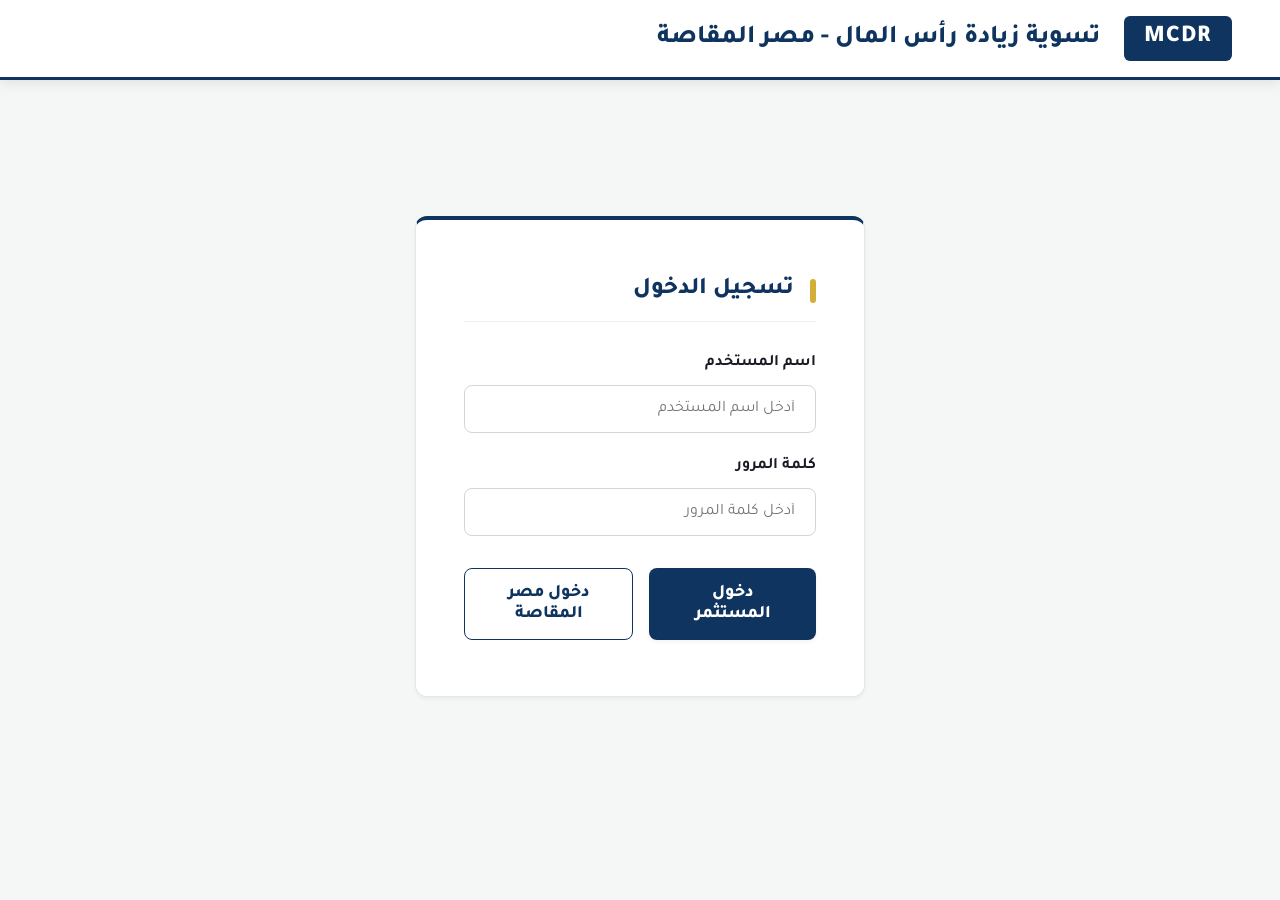
<file: index.html>
<!DOCTYPE html>
<html lang="ar" dir="rtl">
<head>
    <meta charset="UTF-8">
    <meta name="viewport" content="width=device-width, initial-scale=1.0">
    <title>تسوية زيادة رأس المال - تسجيل الدخول</title>
    <link rel="stylesheet" href="style.css">
</head>
<body>
    <div class="app-container">
        <header class="header">
            <div class="logo-container">
                <div class="logo">MCDR</div>
                <div class="header-title">تسوية زيادة رأس المال - مصر المقاصة</div>
            </div>
        </header>

        <main class="main-content">
            <div class="card login-card">
                <h2 class="card-title">تسجيل الدخول</h2>
                
                <div class="form-group" style="text-align: right;">
                    <label class="form-label">اسم المستخدم</label>
                    <input type="text" class="form-input" placeholder="أدخل اسم المستخدم">
                </div>
                <div class="form-group" style="text-align: right;">
                    <label class="form-label">كلمة المرور</label>
                    <input type="password" class="form-input" placeholder="أدخل كلمة المرور">
                </div>
                
                <div style="display: flex; gap: 1rem; margin-top: 2rem;">
                    <a href="investor.html" class="btn btn-primary" style="flex: 1; text-decoration: none;">دخول المستثمر</a>
                    <a href="makkasa.html" class="btn btn-secondary" style="flex: 1; text-decoration: none;">دخول مصر المقاصة</a>
                </div>
            </div>
        </main>
    </div>
</body>
</html>
</file>
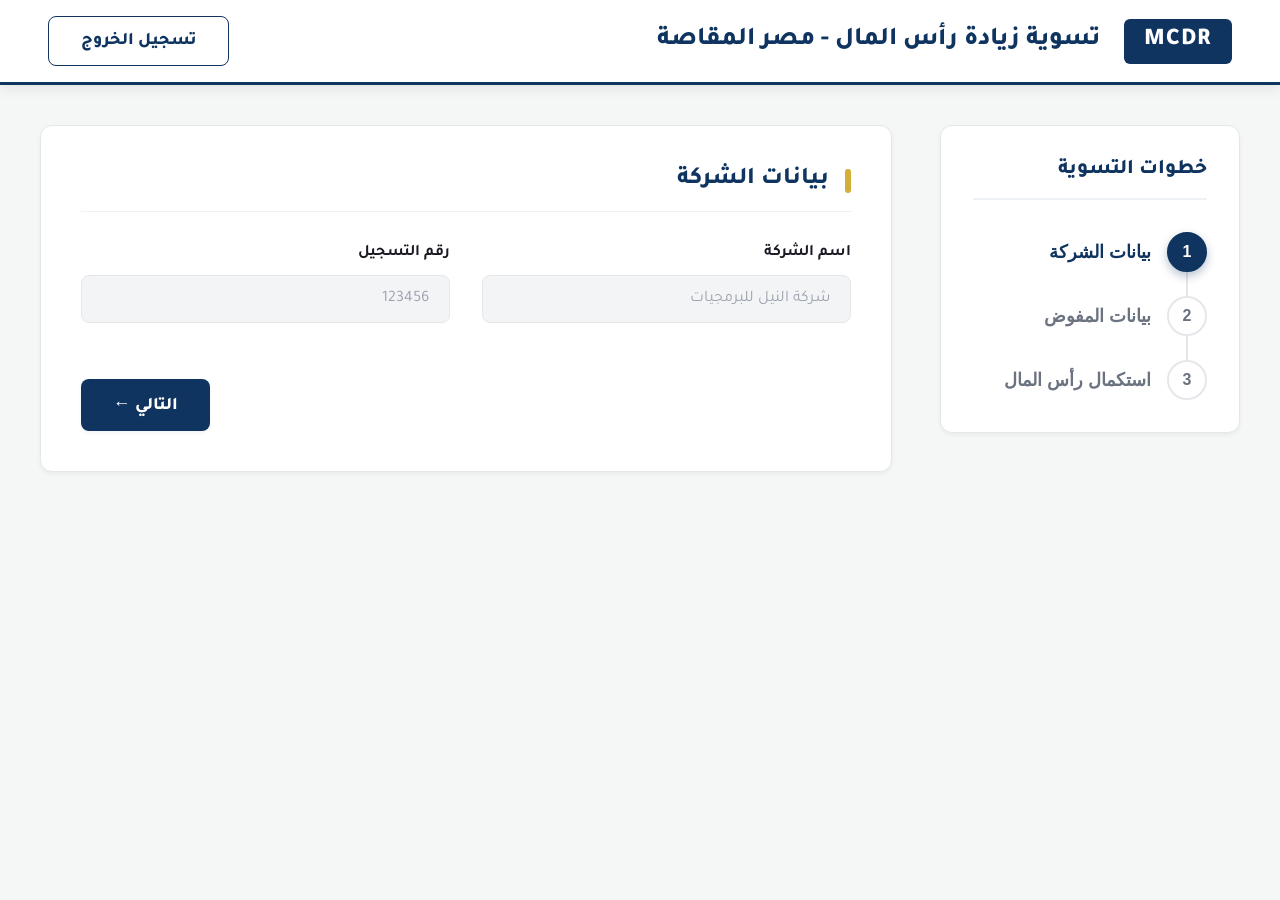
<file: investor.html>
<!DOCTYPE html>
<html lang="ar" dir="rtl">
<head>
    <meta charset="UTF-8">
    <meta name="viewport" content="width=device-width, initial-scale=1.0">
    <title>بوابة المستثمر - تسوية زيادة رأس المال</title>
    <link rel="stylesheet" href="style.css">
    <style>
        .step-content { display: none; }
        .step-content.active { display: block; }
    </style>
</head>
<body>
    <div class="app-container">
        <header class="header">
            <div class="logo-container">
                <div class="logo">MCDR</div>
                <div class="header-title">تسوية زيادة رأس المال - مصر المقاصة</div>
            </div>
            <a href="index.html" class="btn btn-secondary" style="text-decoration: none;">تسجيل الخروج</a>
        </header>

        <main class="main-content">
            <div class="dashboard-layout">
                <aside class="sidebar">
                    <h3 class="sidebar-title">خطوات التسوية</h3>
                    <div class="steps">
                        <button class="step-btn active" onclick="showStep('company', this)">
                            <div class="step-icon">1</div>
                            <span>بيانات الشركة</span>
                        </button>
                        <button class="step-btn" onclick="showStep('delegate', this)">
                            <div class="step-icon">2</div>
                            <span>بيانات المفوض</span>
                        </button>
                        <button class="step-btn" onclick="showStep('capital', this)">
                            <div class="step-icon">3</div>
                            <span>استكمال رأس المال</span>
                        </button>
                    </div>
                </aside>

                <div class="dashboard-content-area">
                    <div class="card">
                        
                        <!-- Step 1: Company -->
                        <div id="company" class="step-content active">
                            <h3 class="card-title">بيانات الشركة</h3>
                            <div class="grid">
                                <div class="form-group">
                                    <label class="form-label">اسم الشركة</label>
                                    <input type="text" class="form-input" value="شركة النيل للبرمجيات" disabled>
                                </div>
                                <div class="form-group">
                                    <label class="form-label">رقم التسجيل</label>
                                    <input type="text" class="form-input" value="123456" disabled>
                                </div>
                            </div>
                            <div style="margin-top: 2rem; text-align: left;">
                                <button class="btn btn-primary" onclick="document.querySelectorAll('.step-btn')[1].click()">التالي &larr;</button>
                            </div>
                        </div>

                        <!-- Step 2: Delegate -->
                        <div id="delegate" class="step-content">
                            <h3 class="card-title">بيانات المفوض</h3>
                            <div class="grid">
                                <div class="form-group">
                                    <label class="form-label">الاسم</label>
                                    <input type="text" class="form-input" value="أحمد محمد" disabled>
                                </div>
                                <div class="form-group">
                                    <label class="form-label">الرقم القومي</label>
                                    <input type="text" class="form-input" value="29012345678901" disabled>
                                </div>
                            </div>
                            <div style="margin-top: 2rem; display: flex; justify-content: space-between;">
                                <button class="btn btn-secondary" onclick="document.querySelectorAll('.step-btn')[0].click()">&rarr; السابق</button>
                                <button class="btn btn-primary" onclick="document.querySelectorAll('.step-btn')[2].click()">التالي &larr;</button>
                            </div>
                        </div>

                        <!-- Step 3: Capital -->
                        <div id="capital" class="step-content">
                            <h3 class="card-title">تسوية زيادات رأس المال</h3>
                            
                            <div style="display: flex; justify-content: space-between; align-items: center; margin-bottom: 2rem; background: #fff; padding: 1.5rem; border-radius: 12px; border: 1px solid var(--border); box-shadow: var(--shadow-sm);">
                                <div>
                                    <span style="color: var(--text-light); margin-right: 10px;">الرسوم المستحقة: </span> 
                                    <span class="status-badge status-pending">5000 ج.م</span>
                                </div>
                                <div>
                                    <span style="color: var(--text-light); margin-right: 10px;">حالة الطلب: </span> 
                                    <span class="status-badge status-pending">انتظار الدفع</span>
                                </div>
                            </div>

                            <div style="background: #fffbeb; padding: 1.5rem; border-radius: 12px; margin-bottom: 2rem; border: 1px solid #fcd34d;">
                                <strong style="color: #b45309; font-size: 1.1rem;">ملاحظات المراجع: </strong>
                                <p style="margin: 0.75rem 0 0 0; color: #92400e; line-height: 1.6;">يرجى إرفاق محضر الجمعية بشكل واضح وإعادة رفع الشهادة البنكية.</p>
                            </div>

                            <div id="increases-container">
                                <div class="increase-section">
                                    <h4 style="margin-bottom: 1.5rem; color: var(--primary); font-size: 1.3rem; display: flex; align-items: center; gap: 0.5rem;">
                                        <span style="width: 8px; height: 8px; background: var(--accent); border-radius: 50%; display: inline-block;"></span>
                                        الزيادة رقم 1
                                    </h4>
                                    <div class="grid" style="margin-bottom: 2rem;">
                                        <div class="form-group">
                                            <label class="form-label">طريقة الزيادة</label>
                                            <select class="form-select">
                                                <option>نقدي</option>
                                                <option>أسهم مجانية</option>
                                                <option>أرصدة دائنة</option>
                                            </select>
                                        </div>
                                        <div class="form-group">
                                            <label class="form-label">قيمة الزيادة</label>
                                            <input type="number" class="form-input" placeholder="أدخل القيمة بالجنيه">
                                        </div>
                                        <div class="form-group">
                                            <label class="form-label">رأس المال بعد الزيادة</label>
                                            <input type="number" class="form-input" placeholder="إجمالي رأس المال">
                                        </div>
                                    </div>

                                    <h5 style="margin-bottom: 1.5rem; color: var(--text); font-size: 1.1rem;">المرفقات المطلوبة</h5>
                                    <div class="grid">
                                        <div class="form-group">
                                            <label class="form-label">محضر الجمعية</label>
                                            <div class="file-input-wrapper">
                                                <button class="file-input-btn">إرفاق ملف</button>
                                                <input type="file">
                                            </div>
                                        </div>
                                        <div class="form-group">
                                            <label class="form-label">العقد المعدل</label>
                                            <div class="file-input-wrapper">
                                                <button class="file-input-btn">إرفاق ملف</button>
                                                <input type="file">
                                            </div>
                                        </div>
                                        <div class="form-group">
                                            <label class="form-label">خطاب الرقابة المالية</label>
                                            <div class="file-input-wrapper">
                                                <button class="file-input-btn">إرفاق ملف</button>
                                                <input type="file">
                                            </div>
                                        </div>
                                        <div class="form-group">
                                            <label class="form-label">قائمة المساهمين</label>
                                            <div class="file-input-wrapper">
                                                <button class="file-input-btn">إرفاق ملف</button>
                                                <input type="file">
                                            </div>
                                        </div>
                                        <div class="form-group">
                                            <label class="form-label">طلب قيد الزيادة</label>
                                            <div class="file-input-wrapper">
                                                <button class="file-input-btn">إرفاق ملف</button>
                                                <input type="file">
                                            </div>
                                        </div>
                                        <div class="form-group">
                                            <label class="form-label">السجل التجارى</label>
                                            <div class="file-input-wrapper">
                                                <button class="file-input-btn">إرفاق ملف</button>
                                                <input type="file">
                                            </div>
                                        </div>
                                        <div class="form-group">
                                            <label class="form-label">الشهادة البنكية</label>
                                            <div class="file-input-wrapper">
                                                <button class="file-input-btn">إرفاق ملف</button>
                                                <input type="file">
                                            </div>
                                        </div>
                                    </div>
                                </div>
                            </div>

                            <button class="add-btn" onclick="alert('سيكون هذا الزر مفعلاً لإضافة كود المرفق الجديد برمجيًا')" title="إضافة زيادة أخرى">
                                +
                            </button>
                            
                            <div style="margin-top: 3rem; display: flex; justify-content: space-between; border-top: 1px solid var(--border); padding-top: 2rem;">
                                <button class="btn btn-secondary" onclick="document.querySelectorAll('.step-btn')[1].click()">&rarr; السابق</button>
                                <button class="btn btn-primary" style="padding: 1rem 4rem;" onclick="alert('تم حفظ وإرسال الطلب بنجاح!')">
                                    حفظ وإرسال الطلب
                                </button>
                            </div>
                        </div>

                    </div>
                </div>
            </div>
        </main>
    </div>

    <script>
        function showStep(stepId, btn) {
            document.querySelectorAll('.step-content').forEach(el => el.classList.remove('active'));
            document.getElementById(stepId).classList.add('active');
            
            document.querySelectorAll('.step-btn').forEach(el => el.classList.remove('active'));
            btn.classList.add('active');
        }
    </script>
</body>
</html>
</file>
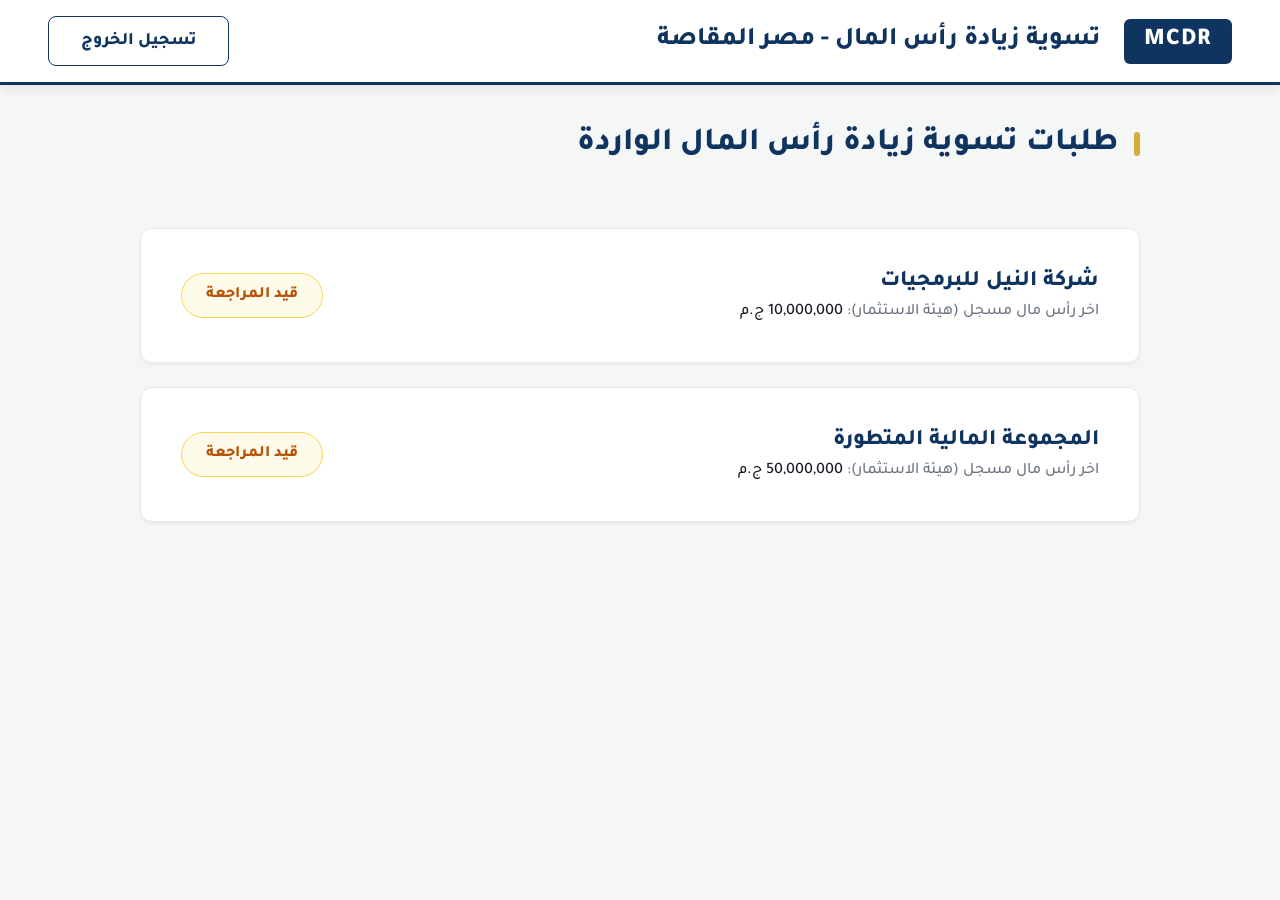
<file: makkasa.html>
<!DOCTYPE html>
<html lang="ar" dir="rtl">
<head>
    <meta charset="UTF-8">
    <meta name="viewport" content="width=device-width, initial-scale=1.0">
    <title>طلبات المراجعة - مصر المقاصة</title>
    <link rel="stylesheet" href="style.css">
</head>
<body>
    <div class="app-container">
        <header class="header">
            <div class="logo-container">
                <div class="logo">MCDR</div>
                <div class="header-title">تسوية زيادة رأس المال - مصر المقاصة</div>
            </div>
            <a href="index.html" class="btn btn-secondary" style="text-decoration: none;">تسجيل الخروج</a>
        </header>

        <main class="main-content">
            <div class="dashboard-content-area" style="max-width: 1000px; margin: 0 auto;">
                <h2 class="card-title" style="font-size: 2rem; margin-bottom: 3rem;">طلبات تسوية زيادة رأس المال الواردة</h2>
                
                <div style="display: flex; flex-direction: column; gap: 1.5rem;">
                    
                    <!-- Request 1 -->
                    <a href="makkasa_details.html" style="text-decoration: none; color: inherit;">
                        <div class="card" style="cursor: pointer; margin: 0; display: flex; justify-content: space-between; align-items: center; transition: all 0.3s;">
                            <div>
                                <div style="font-size: 1.4rem; font-weight: 800; margin-bottom: 0.5rem; color: var(--primary);">شركة النيل للبرمجيات</div>
                                <div style="color: var(--text-light); font-size: 1rem; font-weight: 500;">
                                    اخر رأس مال مسجل (هيئة الاستثمار): <span style="color: var(--text);">10,000,000 ج.م</span>
                                </div>
                            </div>
                            <div>
                                <span class="status-badge status-pending" style="padding: 0.75rem 1.5rem; font-size: 1rem;">قيد المراجعة</span>
                            </div>
                        </div>
                    </a>

                    <!-- Request 2 -->
                    <a href="makkasa_details.html" style="text-decoration: none; color: inherit;">
                        <div class="card" style="cursor: pointer; margin: 0; display: flex; justify-content: space-between; align-items: center; transition: all 0.3s;">
                            <div>
                                <div style="font-size: 1.4rem; font-weight: 800; margin-bottom: 0.5rem; color: var(--primary);">المجموعة المالية المتطورة</div>
                                <div style="color: var(--text-light); font-size: 1rem; font-weight: 500;">
                                    اخر رأس مال مسجل (هيئة الاستثمار): <span style="color: var(--text);">50,000,000 ج.م</span>
                                </div>
                            </div>
                            <div>
                                <span class="status-badge status-pending" style="padding: 0.75rem 1.5rem; font-size: 1rem;">قيد المراجعة</span>
                            </div>
                        </div>
                    </a>

                </div>
            </div>
        </main>
    </div>
</body>
</html>
</file>
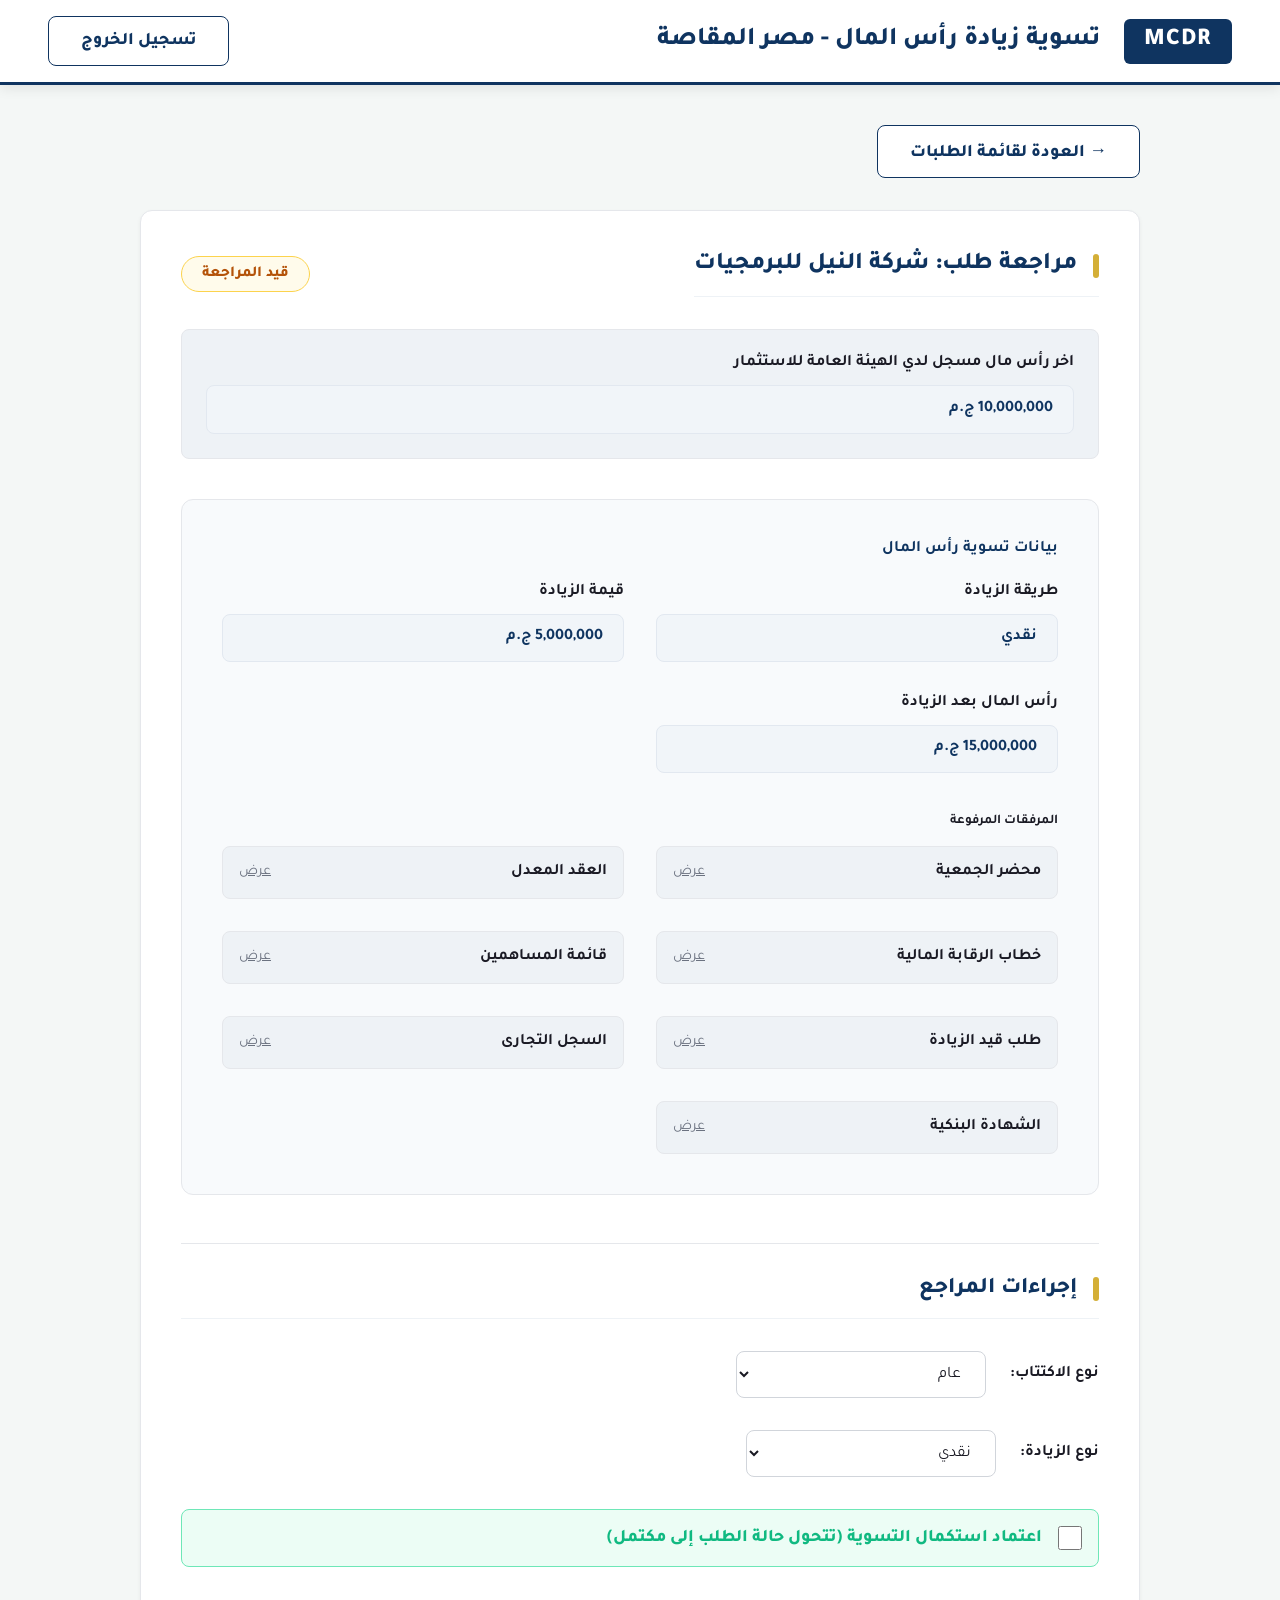
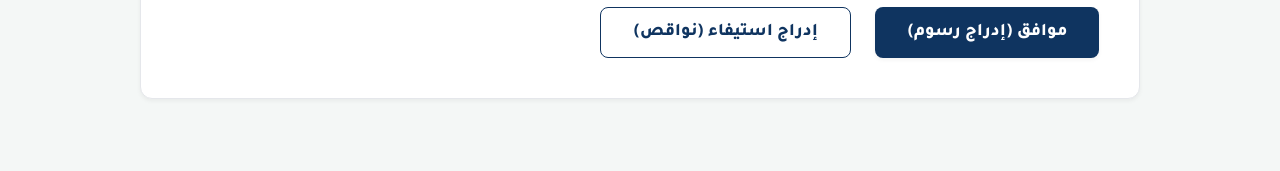
<file: makkasa_details.html>
<!DOCTYPE html>
<html lang="ar" dir="rtl">
<head>
    <meta charset="UTF-8">
    <meta name="viewport" content="width=device-width, initial-scale=1.0">
    <title>مراجعة الطلب - مصر المقاصة</title>
    <link rel="stylesheet" href="style.css">
    <style>
        .hidden { display: none !important; }
    </style>
</head>
<body>
    <div class="app-container">
        <header class="header">
            <div class="logo-container">
                <div class="logo">MCDR</div>
                <div class="header-title">تسوية زيادة رأس المال - مصر المقاصة</div>
            </div>
            <a href="index.html" class="btn btn-secondary" style="text-decoration: none;">تسجيل الخروج</a>
        </header>

        <main class="main-content">
            <div class="dashboard-content-area" style="max-width: 1000px; margin: 0 auto;">
                <a href="makkasa.html" class="btn btn-secondary" style="margin-bottom: 2rem; text-decoration: none; display: inline-block;">
                    &rarr; العودة لقائمة الطلبات
                </a>
                
                <div class="card">
                    <div style="display: flex; justify-content: space-between; align-items: center; margin-bottom: 2rem;">
                        <h3 class="card-title" style="margin: 0;">مراجعة طلب: شركة النيل للبرمجيات</h3>
                        <span id="main-status" class="status-badge status-pending">قيد المراجعة</span>
                    </div>

                    <div class="grid" style="margin-bottom: 2.5rem; background: var(--primary-light); padding: 1.5rem; border-radius: 8px; border: 1px solid var(--border);">
                        <div>
                            <label class="form-label">اخر رأس مال مسجل لدي الهيئة العامة للاستثمار</label>
                            <div class="readonly-value">10,000,000 ج.م</div>
                        </div>
                    </div>

                    <div class="increase-section">
                        <h4 style="margin-bottom: 1.5rem; color: var(--primary);">بيانات تسوية رأس المال</h4>
                        <div class="grid" style="margin-bottom: 2rem;">
                            <div>
                                <label class="form-label">طريقة الزيادة</label>
                                <div class="readonly-value">نقدي</div>
                            </div>
                            <div>
                                <label class="form-label">قيمة الزيادة</label>
                                <div class="readonly-value">5,000,000 ج.م</div>
                            </div>
                            <div>
                                <label class="form-label">رأس المال بعد الزيادة</label>
                                <div class="readonly-value">15,000,000 ج.م</div>
                            </div>
                        </div>

                        <h5 style="margin-bottom: 1rem; margin-top: 2.5rem; color: var(--text);">المرفقات المرفوعة</h5>
                        <div class="grid">
                            <div style="display: flex; align-items: center; gap: 0.75rem; background: var(--primary-light); padding: 1rem; border-radius: 8px; border: 1px solid var(--border);">
                                <span style="font-weight: 700;">محضر الجمعية</span>
                                <a href="#" style="margin-right: auto; color: var(--text-light); text-decoration: underline; font-size: 0.9rem;">عرض</a>
                            </div>
                            <div style="display: flex; align-items: center; gap: 0.75rem; background: var(--primary-light); padding: 1rem; border-radius: 8px; border: 1px solid var(--border);">
                                <span style="font-weight: 700;">العقد المعدل</span>
                                <a href="#" style="margin-right: auto; color: var(--text-light); text-decoration: underline; font-size: 0.9rem;">عرض</a>
                            </div>
                            <div style="display: flex; align-items: center; gap: 0.75rem; background: var(--primary-light); padding: 1rem; border-radius: 8px; border: 1px solid var(--border);">
                                <span style="font-weight: 700;">خطاب الرقابة المالية</span>
                                <a href="#" style="margin-right: auto; color: var(--text-light); text-decoration: underline; font-size: 0.9rem;">عرض</a>
                            </div>
                            <div style="display: flex; align-items: center; gap: 0.75rem; background: var(--primary-light); padding: 1rem; border-radius: 8px; border: 1px solid var(--border);">
                                <span style="font-weight: 700;">قائمة المساهمين</span>
                                <a href="#" style="margin-right: auto; color: var(--text-light); text-decoration: underline; font-size: 0.9rem;">عرض</a>
                            </div>
                            <div style="display: flex; align-items: center; gap: 0.75rem; background: var(--primary-light); padding: 1rem; border-radius: 8px; border: 1px solid var(--border);">
                                <span style="font-weight: 700;">طلب قيد الزيادة</span>
                                <a href="#" style="margin-right: auto; color: var(--text-light); text-decoration: underline; font-size: 0.9rem;">عرض</a>
                            </div>
                            <div style="display: flex; align-items: center; gap: 0.75rem; background: var(--primary-light); padding: 1rem; border-radius: 8px; border: 1px solid var(--border);">
                                <span style="font-weight: 700;">السجل التجارى</span>
                                <a href="#" style="margin-right: auto; color: var(--text-light); text-decoration: underline; font-size: 0.9rem;">عرض</a>
                            </div>
                            <div style="display: flex; align-items: center; gap: 0.75rem; background: var(--primary-light); padding: 1rem; border-radius: 8px; border: 1px solid var(--border);">
                                <span style="font-weight: 700;">الشهادة البنكية</span>
                                <a href="#" style="margin-right: auto; color: var(--text-light); text-decoration: underline; font-size: 0.9rem;">عرض</a>
                            </div>
                        </div>
                    </div>

                    <div style="margin-top: 3rem; border-top: 1px solid var(--border); padding-top: 2rem;">
                        <h3 class="card-title" style="font-size: 1.4rem;">إجراءات المراجع</h3>
                        
                        <div style="display: flex; align-items: center; gap: 1.5rem; margin-bottom: 2rem;">
                            <label class="form-label" style="margin: 0;">نوع الاكتتاب:</label>
                            <select class="form-select" style="width: 250px;">
                                <option>عام</option>
                                <option>مغلق</option>
                                <option>مجاني</option>
                            </select>
                        </div>

                        <div style="display: flex; align-items: center; gap: 1.5rem; margin-bottom: 2rem;">
                            <label class="form-label" style="margin: 0;">نوع الزيادة:</label>
                            <select class="form-select" style="width: 250px;">
                                <option>نقدي</option>
                                <option>مجاني</option>
                            </select>
                        </div>

                        <div style="display: flex; align-items: center; gap: 1rem; margin-bottom: 2.5rem; background: #ecfdf5; padding: 1rem; border-radius: 8px; border: 1px solid #6ee7b7;">
                            <input type="checkbox" id="completedCheck" onchange="toggleCompletion(this)" style="width: 24px; height: 24px; cursor: pointer; accent-color: var(--success);">
                            <label for="completedCheck" style="font-weight: 800; cursor: pointer; font-size: 1.1rem; color: var(--success);">
                                اعتماد استكمال التسوية (تتحول حالة الطلب إلى مكتمل)
                            </label>
                        </div>

                        <div id="actions-group" style="display: flex; gap: 1.5rem;">
                            <button class="btn btn-primary" onclick="showFeesPanel()">موافق (إدراج رسوم)</button>
                            <button class="btn btn-secondary" onclick="showEstifaPanel()">إدراج استيفاء (نواقص)</button>
                        </div>

                        <!-- Fees Panel -->
                        <div id="fees-panel" class="hidden dashboard-content-area" style="margin-top: 2rem; background: #eef2f6; padding: 1.5rem; border: 1px solid var(--primary); border-radius: 8px;">
                            <label class="form-label">إدراج رسوم الطلب (ج.م)</label>
                            <div style="display: flex; gap: 1.5rem;">
                                <input type="number" class="form-input" placeholder="مثال: 5000">
                                <button class="btn btn-primary" onclick="changeStatus('انتظار الدفع', 'status-pending')">حفظ الرسوم وإرسال</button>
                            </div>
                        </div>

                        <!-- Estifa Panel -->
                        <div id="estifa-panel" class="hidden dashboard-content-area" style="margin-top: 2rem; background: #fffbeb; padding: 1.5rem; border: 1px solid #fcd34d; border-radius: 8px;">
                            <label class="form-label" style="color: #b45309;">ملاحظات الاستيفاء</label>
                            <textarea class="form-input" rows="5" placeholder="أدخل الملاحظات والنواقص لتصل للمستثمر..."></textarea>
                            <button class="btn btn-secondary" style="margin-top: 1.5rem;" onclick="changeStatus('مطلوب استيفاء', 'status-pending')">إرسال الاستيفاء</button>
                        </div>
                        
                    </div>
                </div>
            </div>
        </main>
    </div>

    <script>
        function toggleCompletion(checkbox) {
            const statusBadge = document.getElementById('main-status');
            const actions = document.getElementById('actions-group');
            const feesPanel = document.getElementById('fees-panel');
            const estifaPanel = document.getElementById('estifa-panel');

            if (checkbox.checked) {
                statusBadge.textContent = 'مكتمل';
                statusBadge.className = 'status-badge status-success';
                actions.classList.add('hidden');
                feesPanel.classList.add('hidden');
                estifaPanel.classList.add('hidden');
            } else {
                statusBadge.textContent = 'قيد المراجعة';
                statusBadge.className = 'status-badge status-pending';
                actions.classList.remove('hidden');
            }
        }

        function showFeesPanel() {
            document.getElementById('fees-panel').classList.remove('hidden');
            document.getElementById('estifa-panel').classList.add('hidden');
        }

        function showEstifaPanel() {
            document.getElementById('estifa-panel').classList.remove('hidden');
            document.getElementById('fees-panel').classList.add('hidden');
        }

        function changeStatus(text, className) {
            const statusBadge = document.getElementById('main-status');
            statusBadge.textContent = text;
            statusBadge.className = 'status-badge ' + className;
            alert('تم حفظ الإجراء وإرسال التحديث للمستثمر بنجاح!');
        }
    </script>
</body>
</html>
</file>
<file: style.css>
@import url('https://fonts.googleapis.com/css2?family=Tajawal:wght@400;500;700;800;900&display=swap');

:root {
  --primary: #0f3460; /* Deep corporate blue */
  --primary-light: #eef2f6; /* Very light blue background */
  --accent: #d4af37; /* Royal gold for highlights */
  --background: #f4f7f6; /* Off-white background */
  --surface: #ffffff; /* Pure white cards */
  --text: #1a1a24; /* Dark gray/black text */
  --text-light: #6b7280; /* Gray for secondary text */
  --border: #e5e7eb; /* Light border */
  --success: #10b981;
  --radius: 12px;
  --shadow-sm: 0 2px 4px rgba(0, 0, 0, 0.05);
  --shadow-md: 0 4px 12px rgba(0, 0, 0, 0.08);
  --shadow-lg: 0 10px 25px rgba(0, 0, 0, 0.1);
}

* {
  box-sizing: border-box;
  margin: 0;
  padding: 0;
}

body {
  font-family: 'Tajawal', sans-serif;
  background-color: var(--background);
  color: var(--text);
  direction: rtl;
  min-height: 100vh;
}

.app-container {
  display: flex;
  flex-direction: column;
  min-height: 100vh;
}

.header {
  background: var(--surface);
  padding: 1rem 3rem;
  display: flex;
  align-items: center;
  justify-content: space-between;
  border-bottom: 3px solid var(--primary);
  box-shadow: var(--shadow-md);
  z-index: 100;
  position: sticky;
  top: 0;
}

.logo-container {
  display: flex;
  align-items: center;
  gap: 1.5rem;
}

.logo {
  background: var(--primary);
  color: #fff;
  padding: 8px 20px;
  border-radius: 6px;
  font-weight: 900;
  font-size: 24px;
  letter-spacing: 1px;
}

.header-title {
  font-size: 1.6rem;
  font-weight: 800;
  color: var(--primary);
}

.main-content {
  flex: 1;
  padding: 2.5rem;
  max-width: 1400px;
  margin: 0 auto;
  width: 100%;
}

.dashboard-layout {
  display: flex;
  gap: 3rem;
  height: 100%;
  align-items: flex-start;
}

.sidebar {
  width: 300px;
  background: var(--surface);
  border-radius: var(--radius);
  padding: 2rem;
  border: 1px solid var(--border);
  box-shadow: var(--shadow-sm);
  position: sticky;
  top: 6rem;
}

.sidebar-title {
  font-size: 1.3rem;
  color: var(--primary);
  margin-bottom: 2rem;
  font-weight: 800;
  border-bottom: 2px solid var(--primary-light);
  padding-bottom: 1rem;
}

.steps {
  display: flex;
  flex-direction: column;
  gap: 1.5rem;
  position: relative;
}

.steps::before {
  content: '';
  position: absolute;
  right: 19px;
  top: 0;
  bottom: 0;
  width: 2px;
  background: var(--border);
  z-index: 0;
}

.step-btn {
  background: none;
  border: none;
  text-align: right;
  font-size: 1.1rem;
  font-weight: 700;
  color: var(--text-light);
  cursor: pointer;
  display: flex;
  align-items: center;
  gap: 1rem;
  z-index: 1;
  transition: all 0.3s;
  padding-right: 0;
}

.step-icon {
  width: 40px;
  height: 40px;
  border-radius: 50%;
  background: var(--surface);
  border: 2px solid var(--border);
  display: flex;
  align-items: center;
  justify-content: center;
  font-size: 1rem;
  color: var(--text-light);
  transition: all 0.3s;
  background: #fff;
}

.step-btn.active {
  color: var(--primary);
}

.step-btn.active .step-icon {
  background: var(--primary);
  border-color: var(--primary);
  color: #fff;
  box-shadow: 0 4px 10px rgba(15, 52, 96, 0.3);
}

.step-btn:hover:not(.active) {
  color: var(--text);
}

.step-btn:hover:not(.active) .step-icon {
  border-color: var(--primary);
  color: var(--primary);
}

.dashboard-content-area {
  flex: 1;
  animation: slideUp 0.5s ease-out;
}

@keyframes slideUp {
  from { opacity: 0; transform: translateY(20px); }
  to { opacity: 1; transform: translateY(0); }
}

.card {
  background: var(--surface);
  border: 1px solid var(--border);
  border-radius: var(--radius);
  padding: 2.5rem;
  box-shadow: var(--shadow-sm);
  margin-bottom: 2rem;
}

.card-title {
  font-size: 1.5rem;
  font-weight: 800;
  color: var(--primary);
  margin-bottom: 2rem;
  display: flex;
  align-items: center;
  gap: 1rem;
  padding-bottom: 1rem;
  border-bottom: 1px solid var(--primary-light);
}

.card-title::before {
  content: '';
  display: block;
  width: 6px;
  height: 24px;
  background: var(--accent);
  border-radius: 4px;
}

.grid {
  display: grid;
  grid-template-columns: repeat(auto-fit, minmax(300px, 1fr));
  gap: 2rem;
}

.form-group {
  margin-bottom: 1.5rem;
}

.form-label {
  display: block;
  font-weight: 700;
  margin-bottom: 0.75rem;
  color: var(--text);
  font-size: 1rem;
}

.form-input, .form-select, textarea {
  width: 100%;
  padding: 0.85rem 1.25rem;
  background: #fff;
  border: 1px solid #d1d5db;
  border-radius: 8px;
  font-family: inherit;
  font-size: 1rem;
  color: var(--text);
  transition: all 0.3s;
}

.form-input:focus, .form-select:focus, textarea:focus {
  outline: none;
  border-color: var(--primary);
  box-shadow: 0 0 0 3px rgba(15, 52, 96, 0.1);
}

.form-input:disabled {
  background: #f3f4f6;
  color: #9ca3af;
  cursor: not-allowed;
  border-color: #e5e7eb;
}

.btn {
  padding: 0.85rem 2rem;
  border: none;
  border-radius: 8px;
  font-weight: 800;
  font-family: inherit;
  cursor: pointer;
  transition: all 0.3s;
  font-size: 1.1rem;
  display: inline-flex;
  align-items: center;
  justify-content: center;
  gap: 0.75rem;
}

.btn-primary {
  background: var(--primary);
  color: #fff;
  box-shadow: var(--shadow-sm);
}

.btn-primary:hover {
  transform: translateY(-2px);
  box-shadow: var(--shadow-md);
  background: #14427b;
}

.btn-secondary {
  background: #fff;
  color: var(--primary);
  border: 1px solid var(--primary);
}

.btn-secondary:hover {
  background: var(--primary-light);
}

.file-input-wrapper {
  position: relative;
  overflow: hidden;
  display: block;
}

.file-input-wrapper input[type=file] {
  position: absolute;
  left: 0;
  top: 0;
  width: 100%;
  height: 100%;
  opacity: 0;
  cursor: pointer;
}

.file-input-btn {
  width: 100%;
  border: 2px dashed #cbd5e1;
  background: #f8fafc;
  color: var(--primary);
  padding: 1.5rem;
  border-radius: 8px;
  display: flex;
  flex-direction: column;
  align-items: center;
  gap: 0.75rem;
  font-weight: 700;
  transition: all 0.3s;
}

.file-input-wrapper:hover .file-input-btn {
  border-color: var(--primary);
  background: #eef2f6;
}

.status-badge {
  display: inline-flex;
  align-items: center;
  padding: 0.5rem 1.25rem;
  border-radius: 999px;
  font-size: 0.95rem;
  font-weight: 800;
}

.status-pending { background-color: #fffbeb; color: #b45309; border: 1px solid #fcd34d; }
.status-success { background-color: #ecfdf5; color: #047857; border: 1px solid #6ee7b7; }

.increase-section {
  border: 1px solid var(--border);
  background: #f8fafc;
  padding: 2.5rem;
  border-radius: var(--radius);
  margin-bottom: 2.5rem;
}

.add-btn {
  background: #fff;
  color: var(--primary);
  border: 2px solid var(--primary);
  width: 50px;
  height: 50px;
  border-radius: 50%;
  font-size: 1.75rem;
  display: flex;
  align-items: center;
  justify-content: center;
  cursor: pointer;
  margin: 1.5rem auto;
  transition: all 0.3s;
}

.add-btn:hover {
  background: var(--primary);
  color: #fff;
  transform: rotate(90deg);
  box-shadow: var(--shadow-md);
}

.readonly-value {
  padding: 0.85rem 1.25rem;
  background: #f1f5f9;
  border: 1px solid #e2e8f0;
  border-radius: 8px;
  font-weight: 700;
  color: var(--primary);
}

.login-card {
  max-width: 450px;
  margin: 6rem auto;
  padding: 3.5rem 3rem;
  text-align: center;
  position: relative;
  background: #fff;
  border-top: 4px solid var(--primary);
}
</file>
